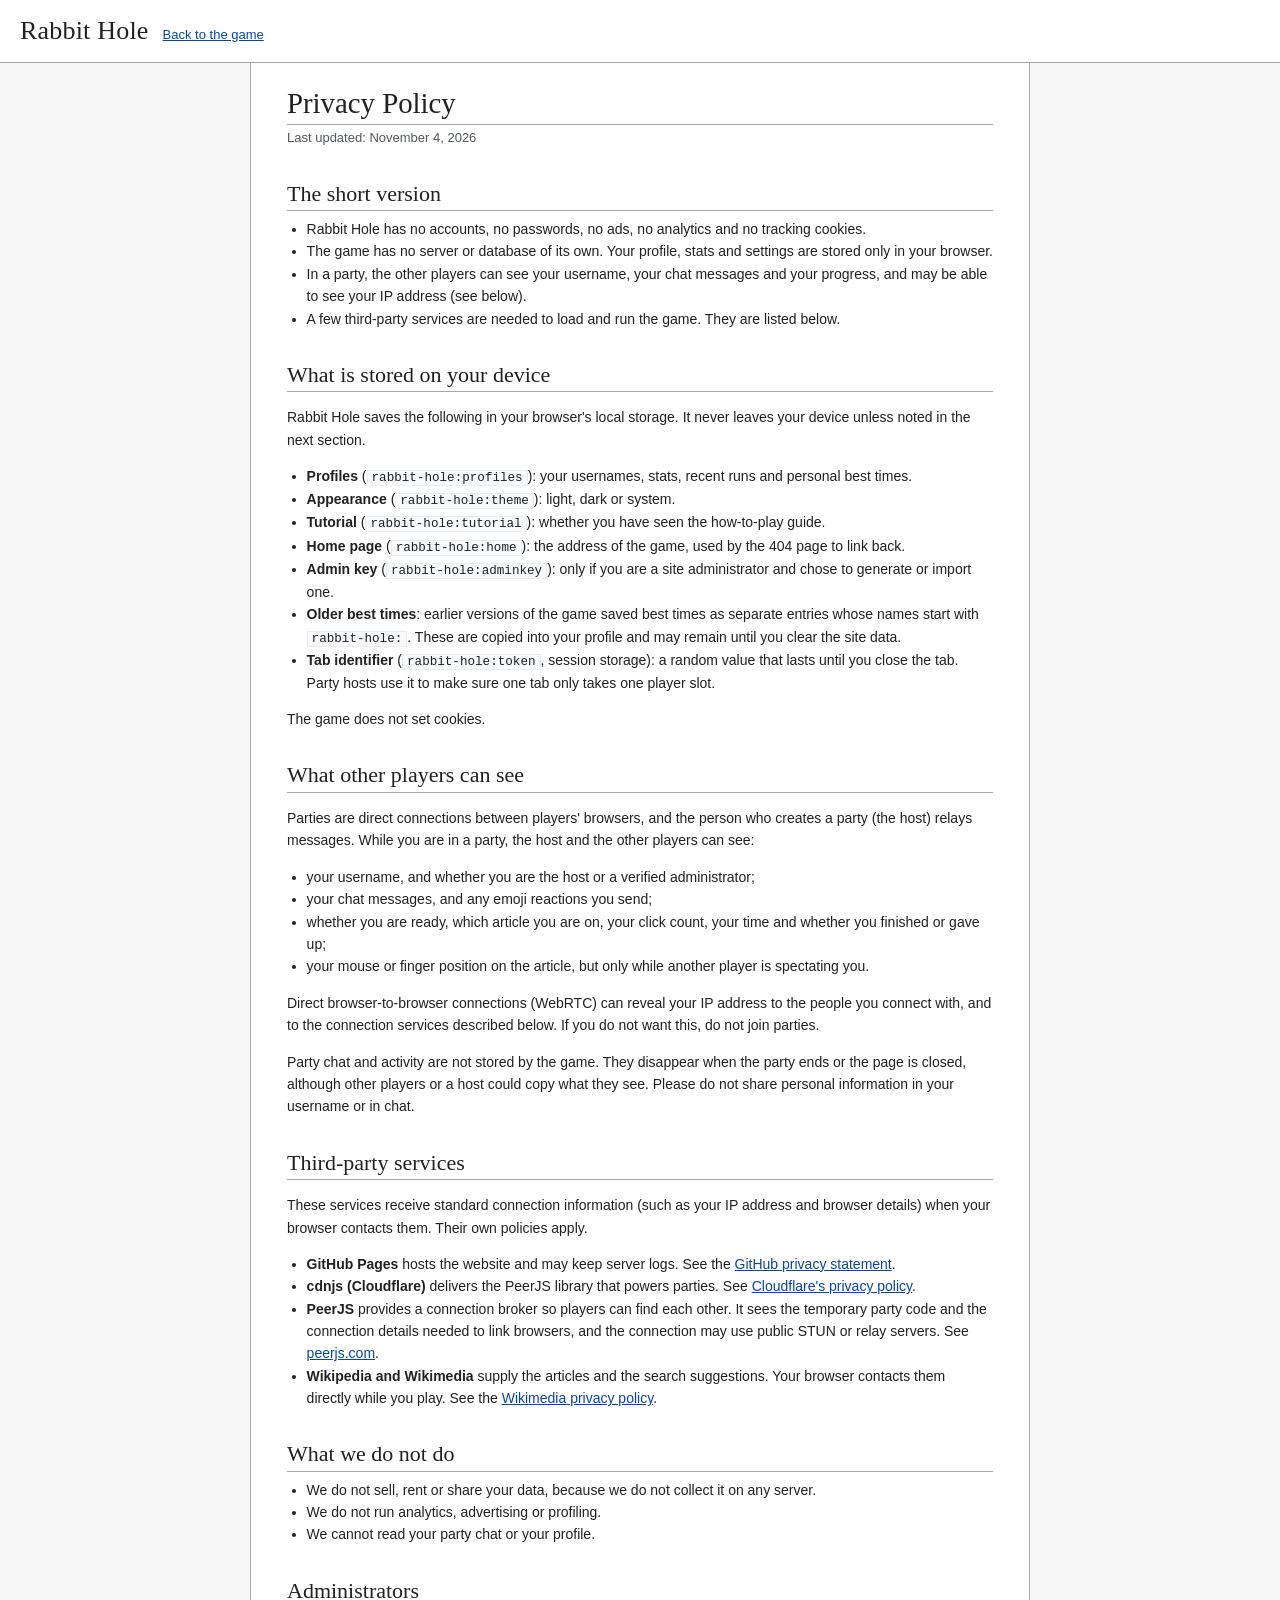
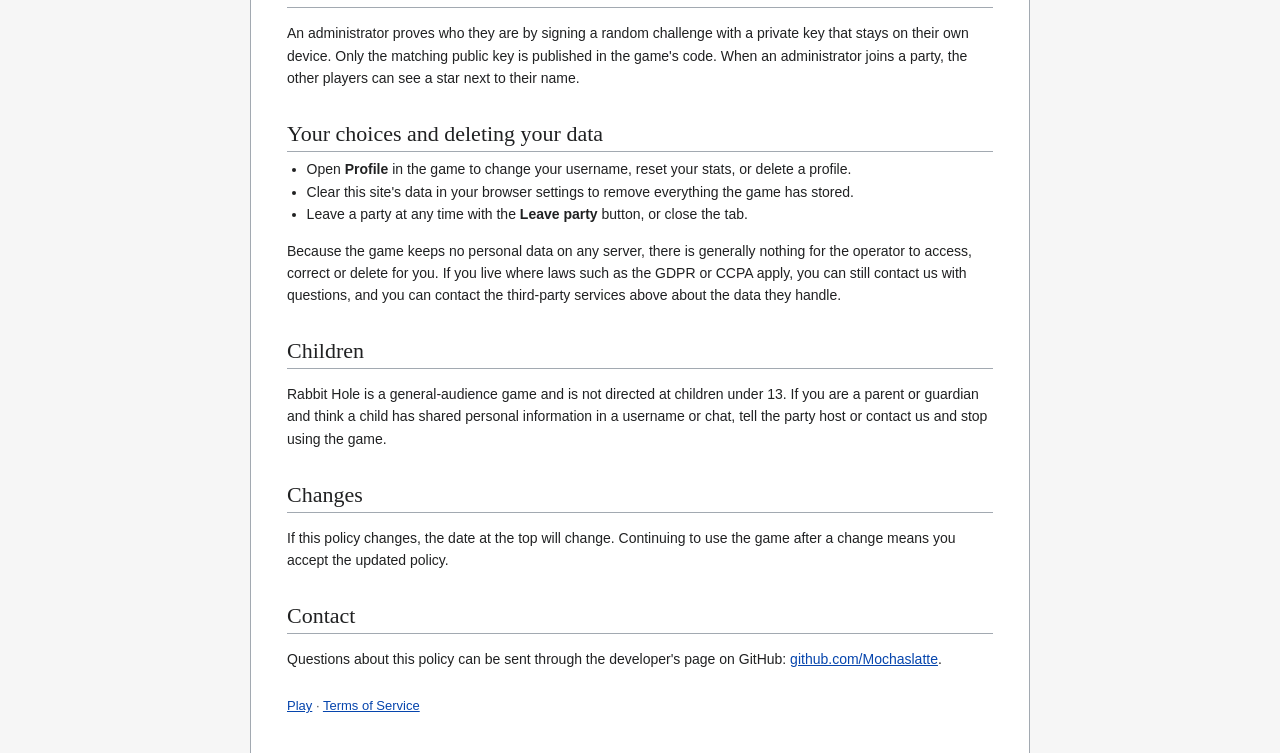
<file: privacy.html>
<!DOCTYPE html>
<html lang="en">
<head>
<meta charset="utf-8">
<meta name="viewport" content="width=device-width, initial-scale=1">
<title>Privacy Policy – Rabbit Hole</title>
<meta name="description" content="How Rabbit Hole handles your data.">
<link rel="icon" type="image/png" href="./assets/favicon.png">
<link rel="stylesheet" href="./css/style.css">
<link rel="stylesheet" href="./css/themes.css">
<script>(function(){var m="system";try{m=localStorage.getItem("rabbit-hole:theme")||"system";}catch(e){}var d=m==="dark"||(m!=="light"&&window.matchMedia&&window.matchMedia("(prefers-color-scheme: dark)").matches);document.documentElement.setAttribute("data-theme",d?"dark":"light");})();</script>
</head>
<body>
<div class="top"><a class="logo" href="./index.html">Rabbit Hole</a><a href="./index.html">Back to the game</a></div>
<main class="doc">
<h1 class="firstHeading">Privacy Policy</h1>
<p class="meta">Last updated: November 4, 2026</p>

<h2>The short version</h2>
<ul>
<li>Rabbit Hole has no accounts, no passwords, no ads, no analytics and no tracking cookies.</li>
<li>The game has no server or database of its own. Your profile, stats and settings are stored only in your browser.</li>
<li>In a party, the other players can see your username, your chat messages and your progress, and may be able to see your IP address (see below).</li>
<li>A few third-party services are needed to load and run the game. They are listed below.</li>
</ul>

<h2>What is stored on your device</h2>
<p>Rabbit Hole saves the following in your browser's local storage. It never leaves your device unless noted in the next section.</p>
<ul>
<li><b>Profiles</b> (<code>rabbit-hole:profiles</code>): your usernames, stats, recent runs and personal best times.</li>
<li><b>Appearance</b> (<code>rabbit-hole:theme</code>): light, dark or system.</li>
<li><b>Tutorial</b> (<code>rabbit-hole:tutorial</code>): whether you have seen the how-to-play guide.</li>
<li><b>Home page</b> (<code>rabbit-hole:home</code>): the address of the game, used by the 404 page to link back.</li>
<li><b>Admin key</b> (<code>rabbit-hole:adminkey</code>): only if you are a site administrator and chose to generate or import one.</li>
<li><b>Older best times</b>: earlier versions of the game saved best times as separate entries whose names start with <code>rabbit-hole:</code>. These are copied into your profile and may remain until you clear the site data.</li>
<li><b>Tab identifier</b> (<code>rabbit-hole:token</code>, session storage): a random value that lasts until you close the tab. Party hosts use it to make sure one tab only takes one player slot.</li>
</ul>
<p>The game does not set cookies.</p>

<h2>What other players can see</h2>
<p>Parties are direct connections between players' browsers, and the person who creates a party (the host) relays messages. While you are in a party, the host and the other players can see:</p>
<ul>
<li>your username, and whether you are the host or a verified administrator;</li>
<li>your chat messages, and any emoji reactions you send;</li>
<li>whether you are ready, which article you are on, your click count, your time and whether you finished or gave up;</li>
<li>your mouse or finger position on the article, but only while another player is spectating you.</li>
</ul>
<p>Direct browser-to-browser connections (WebRTC) can reveal your IP address to the people you connect with, and to the connection services described below. If you do not want this, do not join parties.</p>
<p>Party chat and activity are not stored by the game. They disappear when the party ends or the page is closed, although other players or a host could copy what they see. Please do not share personal information in your username or in chat.</p>

<h2>Third-party services</h2>
<p>These services receive standard connection information (such as your IP address and browser details) when your browser contacts them. Their own policies apply.</p>
<ul>
<li><b>GitHub Pages</b> hosts the website and may keep server logs. See the <a href="https://docs.github.com/en/site-policy/privacy-policies/github-general-privacy-statement" target="_blank" rel="noopener">GitHub privacy statement</a>.</li>
<li><b>cdnjs (Cloudflare)</b> delivers the PeerJS library that powers parties. See <a href="https://www.cloudflare.com/privacypolicy/" target="_blank" rel="noopener">Cloudflare's privacy policy</a>.</li>
<li><b>PeerJS</b> provides a connection broker so players can find each other. It sees the temporary party code and the connection details needed to link browsers, and the connection may use public STUN or relay servers. See <a href="https://peerjs.com/" target="_blank" rel="noopener">peerjs.com</a>.</li>
<li><b>Wikipedia and Wikimedia</b> supply the articles and the search suggestions. Your browser contacts them directly while you play. See the <a href="https://foundation.wikimedia.org/wiki/Policy:Privacy_policy" target="_blank" rel="noopener">Wikimedia privacy policy</a>.</li>
</ul>

<h2>What we do not do</h2>
<ul>
<li>We do not sell, rent or share your data, because we do not collect it on any server.</li>
<li>We do not run analytics, advertising or profiling.</li>
<li>We cannot read your party chat or your profile.</li>
</ul>

<h2>Administrators</h2>
<p>An administrator proves who they are by signing a random challenge with a private key that stays on their own device. Only the matching public key is published in the game's code. When an administrator joins a party, the other players can see a star next to their name.</p>

<h2>Your choices and deleting your data</h2>
<ul>
<li>Open <b>Profile</b> in the game to change your username, reset your stats, or delete a profile.</li>
<li>Clear this site's data in your browser settings to remove everything the game has stored.</li>
<li>Leave a party at any time with the <b>Leave party</b> button, or close the tab.</li>
</ul>
<p>Because the game keeps no personal data on any server, there is generally nothing for the operator to access, correct or delete for you. If you live where laws such as the GDPR or CCPA apply, you can still contact us with questions, and you can contact the third-party services above about the data they handle.</p>

<h2>Children</h2>
<p>Rabbit Hole is a general-audience game and is not directed at children under 13. If you are a parent or guardian and think a child has shared personal information in a username or chat, tell the party host or contact us and stop using the game.</p>

<h2>Changes</h2>
<p>If this policy changes, the date at the top will change. Continuing to use the game after a change means you accept the updated policy.</p>

<h2>Contact</h2>
<p>Questions about this policy can be sent through the developer's page on GitHub: <a href="https://github.com/Mochaslatte" target="_blank" rel="noopener">github.com/Mochaslatte</a>.</p>

<p class="legal-links"><a href="./index.html">Play</a> · <a href="./terms.html">Terms of Service</a></p>
</main>
</body>
</html>
</file>
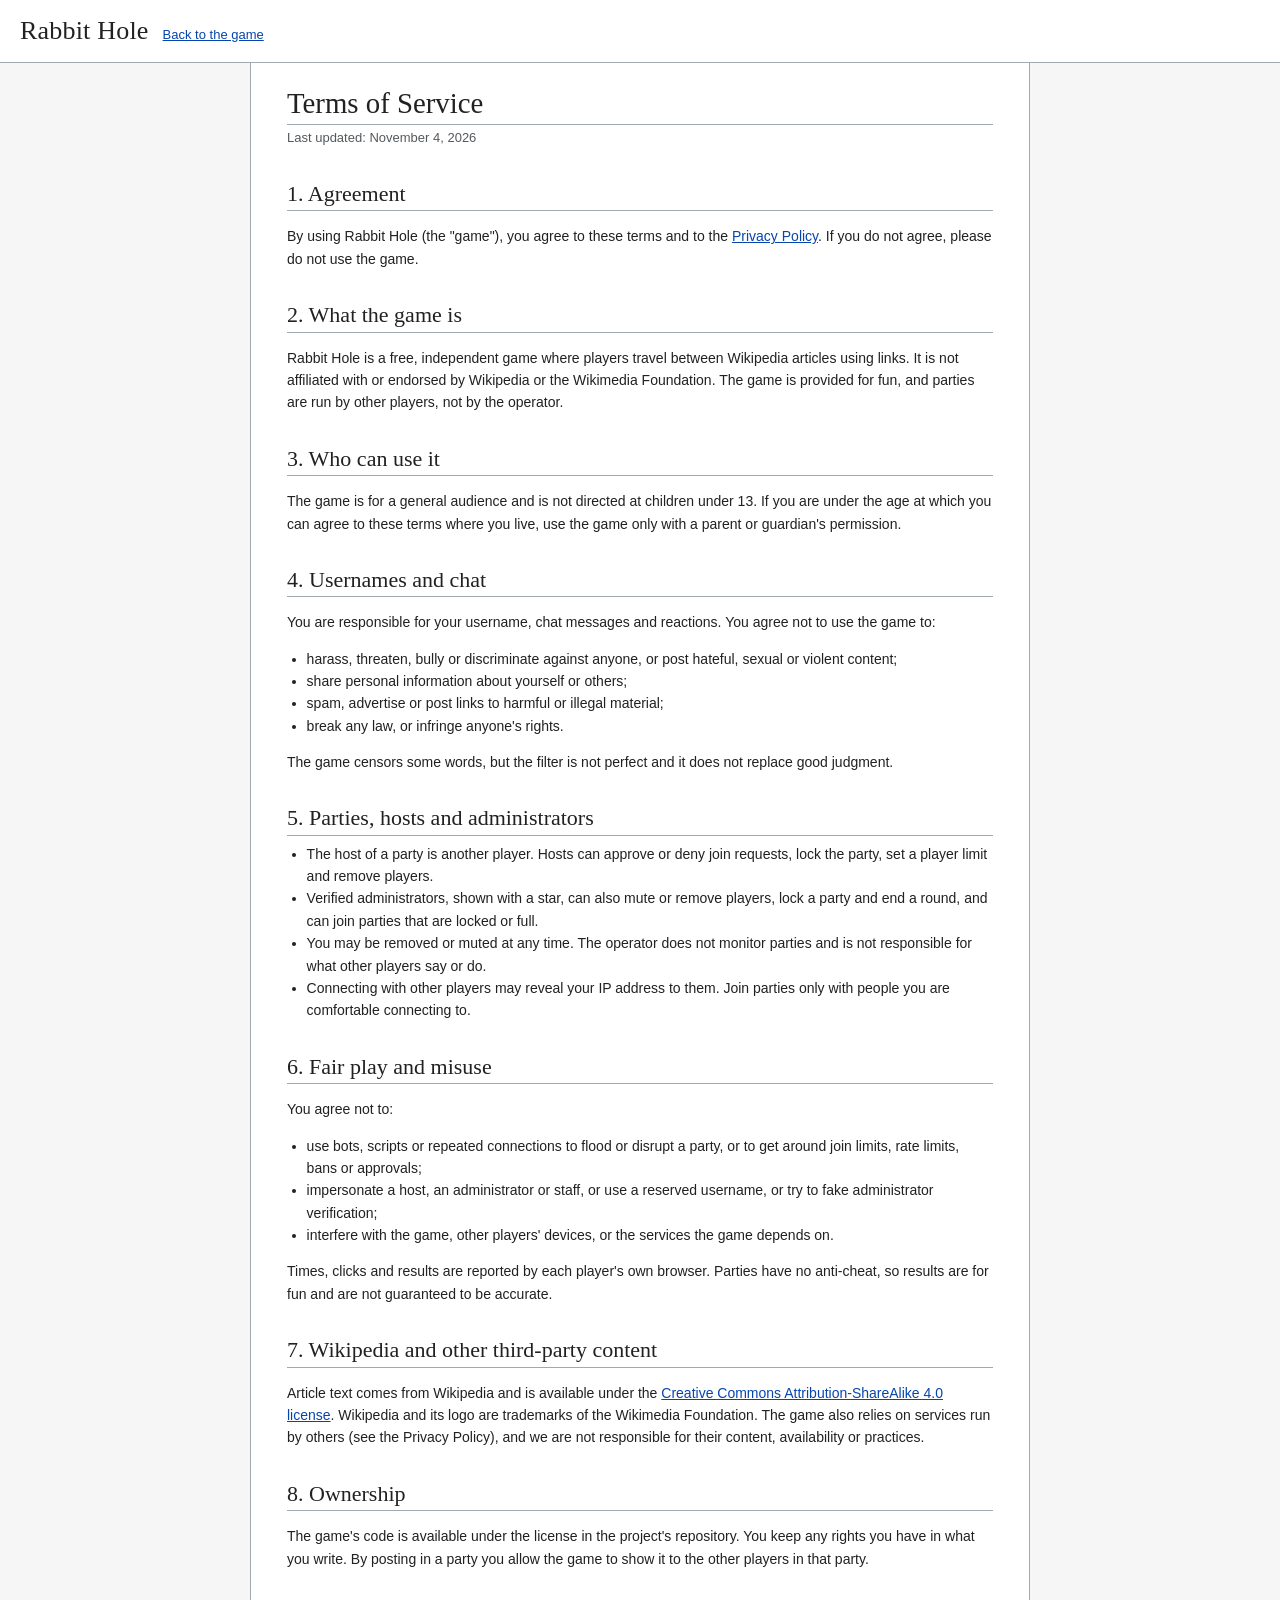
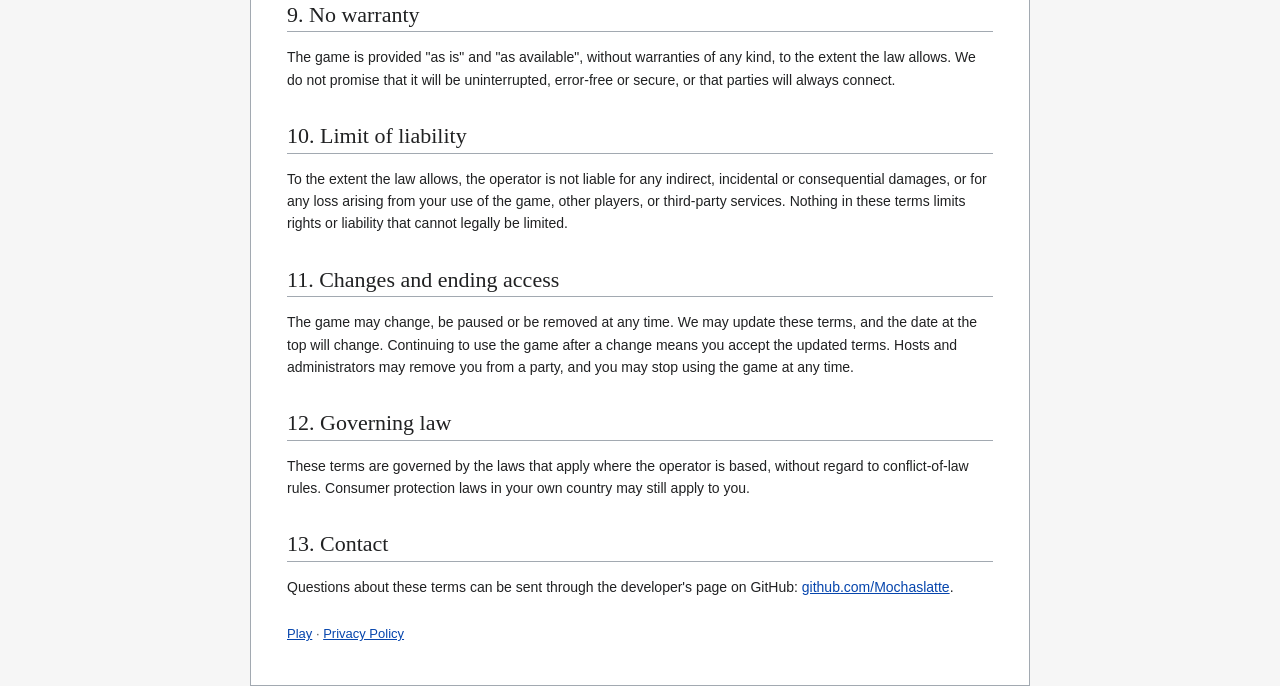
<file: terms.html>
<!DOCTYPE html>
<html lang="en">
<head>
<meta charset="utf-8">
<meta name="viewport" content="width=device-width, initial-scale=1">
<title>Terms of Service – Rabbit Hole</title>
<meta name="description" content="The rules for playing Rabbit Hole.">
<link rel="icon" type="image/png" href="./assets/favicon.png">
<link rel="stylesheet" href="./css/style.css">
<link rel="stylesheet" href="./css/themes.css">
<script>(function(){var m="system";try{m=localStorage.getItem("rabbit-hole:theme")||"system";}catch(e){}var d=m==="dark"||(m!=="light"&&window.matchMedia&&window.matchMedia("(prefers-color-scheme: dark)").matches);document.documentElement.setAttribute("data-theme",d?"dark":"light");})();</script>
</head>
<body>
<div class="top"><a class="logo" href="./index.html">Rabbit Hole</a><a href="./index.html">Back to the game</a></div>
<main class="doc">
<h1 class="firstHeading">Terms of Service</h1>
<p class="meta">Last updated: November 4, 2026</p>

<h2>1. Agreement</h2>
<p>By using Rabbit Hole (the "game"), you agree to these terms and to the <a href="./privacy.html">Privacy Policy</a>. If you do not agree, please do not use the game.</p>

<h2>2. What the game is</h2>
<p>Rabbit Hole is a free, independent game where players travel between Wikipedia articles using links. It is not affiliated with or endorsed by Wikipedia or the Wikimedia Foundation. The game is provided for fun, and parties are run by other players, not by the operator.</p>

<h2>3. Who can use it</h2>
<p>The game is for a general audience and is not directed at children under 13. If you are under the age at which you can agree to these terms where you live, use the game only with a parent or guardian's permission.</p>

<h2>4. Usernames and chat</h2>
<p>You are responsible for your username, chat messages and reactions. You agree not to use the game to:</p>
<ul>
<li>harass, threaten, bully or discriminate against anyone, or post hateful, sexual or violent content;</li>
<li>share personal information about yourself or others;</li>
<li>spam, advertise or post links to harmful or illegal material;</li>
<li>break any law, or infringe anyone's rights.</li>
</ul>
<p>The game censors some words, but the filter is not perfect and it does not replace good judgment.</p>

<h2>5. Parties, hosts and administrators</h2>
<ul>
<li>The host of a party is another player. Hosts can approve or deny join requests, lock the party, set a player limit and remove players.</li>
<li>Verified administrators, shown with a star, can also mute or remove players, lock a party and end a round, and can join parties that are locked or full.</li>
<li>You may be removed or muted at any time. The operator does not monitor parties and is not responsible for what other players say or do.</li>
<li>Connecting with other players may reveal your IP address to them. Join parties only with people you are comfortable connecting to.</li>
</ul>

<h2>6. Fair play and misuse</h2>
<p>You agree not to:</p>
<ul>
<li>use bots, scripts or repeated connections to flood or disrupt a party, or to get around join limits, rate limits, bans or approvals;</li>
<li>impersonate a host, an administrator or staff, or use a reserved username, or try to fake administrator verification;</li>
<li>interfere with the game, other players' devices, or the services the game depends on.</li>
</ul>
<p>Times, clicks and results are reported by each player's own browser. Parties have no anti-cheat, so results are for fun and are not guaranteed to be accurate.</p>

<h2>7. Wikipedia and other third-party content</h2>
<p>Article text comes from Wikipedia and is available under the <a href="https://creativecommons.org/licenses/by-sa/4.0/" target="_blank" rel="noopener">Creative Commons Attribution-ShareAlike 4.0 license</a>. Wikipedia and its logo are trademarks of the Wikimedia Foundation. The game also relies on services run by others (see the Privacy Policy), and we are not responsible for their content, availability or practices.</p>

<h2>8. Ownership</h2>
<p>The game's code is available under the license in the project's repository. You keep any rights you have in what you write. By posting in a party you allow the game to show it to the other players in that party.</p>

<h2>9. No warranty</h2>
<p>The game is provided "as is" and "as available", without warranties of any kind, to the extent the law allows. We do not promise that it will be uninterrupted, error-free or secure, or that parties will always connect.</p>

<h2>10. Limit of liability</h2>
<p>To the extent the law allows, the operator is not liable for any indirect, incidental or consequential damages, or for any loss arising from your use of the game, other players, or third-party services. Nothing in these terms limits rights or liability that cannot legally be limited.</p>

<h2>11. Changes and ending access</h2>
<p>The game may change, be paused or be removed at any time. We may update these terms, and the date at the top will change. Continuing to use the game after a change means you accept the updated terms. Hosts and administrators may remove you from a party, and you may stop using the game at any time.</p>

<h2>12. Governing law</h2>
<p>These terms are governed by the laws that apply where the operator is based, without regard to conflict-of-law rules. Consumer protection laws in your own country may still apply to you.</p>

<h2>13. Contact</h2>
<p>Questions about these terms can be sent through the developer's page on GitHub: <a href="https://github.com/Mochaslatte" target="_blank" rel="noopener">github.com/Mochaslatte</a>.</p>

<p class="legal-links"><a href="./index.html">Play</a> · <a href="./privacy.html">Privacy Policy</a></p>
</main>
</body>
</html>
</file>
<file: css/style.css>
:root{
  --bg:#f6f6f6; --paper:#fff; --text:#202122; --muted:#54595d; --border:#a2a9b1; --soft:#eaecf0;
  --link:#0645ad; --new:#ba0000; --box:#f8f9fa; --blue:#36c; --green:#14866d;
  --sans:-apple-system,BlinkMacSystemFont,"Segoe UI",Roboto,Lato,Helvetica,Arial,sans-serif;
  --serif:"Linux Libertine","Georgia","Times",serif;
}
*{box-sizing:border-box}
html,body{margin:0}
body{background:var(--bg);color:var(--text);font-family:var(--sans);font-size:14px;line-height:1.6}
a{color:var(--link)}
button,input{font:inherit}
:focus-visible{outline:2px solid var(--blue);outline-offset:1px}
.hidden{display:none!important}

.top{background:var(--paper);border-bottom:1px solid var(--border);padding:10px 20px;display:flex;align-items:baseline;gap:14px}
.logo{font-family:var(--serif);font-size:26px;letter-spacing:.2px}
.logo small{font-family:var(--sans);font-size:12px;color:var(--muted);margin-left:8px}

.page{max-width:1180px;margin:0 auto;display:grid;grid-template-columns:210px 1fr;gap:0;align-items:start}
.side{padding:18px 14px 20px 18px;position:sticky;top:var(--barh,0px);max-height:calc(100vh - var(--barh,0px));overflow:auto}
.side h3{font-size:12px;font-weight:700;color:var(--muted);margin:0 0 6px;padding-bottom:3px;border-bottom:1px solid var(--soft)}
.side .panel{margin-bottom:20px;font-size:13px}
.side .panel p{margin:0 0 6px}
.log{list-style:none;margin:0;padding:0}
.log li{display:flex;gap:6px;justify-content:space-between;padding:3px 0;border-bottom:1px dotted var(--soft);font-size:13px;line-height:1.35}
.log li .n{color:var(--muted);flex:0 0 22px}
.log li .t{flex:1;min-width:0;overflow-wrap:anywhere}
.log li .ms{color:var(--muted);font-variant-numeric:tabular-nums;flex:0 0 auto;font-size:12px}
.log li.cur{font-weight:700}
.log li.goal-hit .t{color:var(--green)}
main{background:var(--paper);border:1px solid var(--border);border-top:0;min-height:calc(100vh - 50px);padding:22px clamp(16px,3vw,36px) 40px;margin-top:0;min-width:0}

.gbar{position:sticky;top:0;z-index:5;background:var(--box);border-bottom:1px solid var(--border);display:flex;align-items:center;gap:22px;padding:8px 20px;flex-wrap:wrap}
.gbar .big{font-family:var(--serif);font-size:30px;line-height:1;font-variant-numeric:tabular-nums;min-width:128px}
.gbar .k{font-size:12px;color:var(--muted);line-height:1.2}
.gbar .k b{display:block;font-size:20px;color:var(--text);font-family:var(--serif);font-weight:400}
.gbar .goal{margin-left:auto;font-size:12px;color:var(--muted);line-height:1.3;text-align:right}
.gbar .goal b{display:block;font-size:16px;color:var(--text)}
.btn{background:#f8f9fa;border:1px solid var(--border);color:var(--blue);padding:6px 14px;border-radius:2px;cursor:pointer;font-weight:700}
.btn:hover{background:#fff;border-color:var(--blue)}
.btn.primary{background:var(--blue);border-color:var(--blue);color:#fff}
.btn.primary:hover{background:#447ff5;border-color:#447ff5}
.btn.danger{color:var(--new)}

.firstHeading,main h1.title{font-family:var(--serif);font-weight:400;font-size:clamp(26px,5vw,28.8px);line-height:1.3;margin:0 0 .25em;border-bottom:1px solid var(--border);padding-bottom:2px}
.content{font-size:14px;line-height:1.6;overflow-wrap:anywhere}
.content h2{font-family:var(--serif);font-weight:400;font-size:21px;margin:1em 0 .25em;border-bottom:1px solid var(--border);padding-bottom:2px;line-height:1.3}
.content h3{font-size:16px;margin:.9em 0 .2em;font-weight:700}
.content p{margin:.5em 0 .5em}
.content ul,.content ol{margin:.3em 0 0 1.6em;padding:0}
.content a.go{color:var(--link);text-decoration:none;cursor:pointer}
.content a.go:hover{text-decoration:underline}
.content a.dead{color:inherit;text-decoration:none;pointer-events:none}
.content img{max-width:100%;height:auto;vertical-align:middle}
.content table{border-collapse:collapse}
.content .infobox{float:right;clear:right;width:22em;max-width:100%;margin:.4em 0 .8em 1.4em;background:var(--box);border:1px solid var(--border);padding:3px;font-size:88%;line-height:1.5}
.content .infobox th,.content .infobox td{padding:3px 6px;vertical-align:top;text-align:left}
.content .infobox caption,.content .infobox .infobox-above{font-weight:700;text-align:center;font-size:125%;padding:4px}
.content .thumb,.content figure[typeof~="mw:File/Thumb"],.content figure{float:right;clear:right;margin:.4em 0 .8em 1.4em;max-width:222px;border:1px solid var(--border);background:var(--box);padding:3px;font-size:88%;line-height:1.4}
.content .tleft{float:left;clear:left;margin:.4em 1.4em .8em 0}
.content .wikitable{display:block;overflow-x:auto;max-width:100%;border:1px solid var(--border);background:var(--box);font-size:92%}
.content .wikitable th,.content .wikitable td{border:1px solid var(--border);padding:3px 6px}
.content .wikitable th{background:var(--soft)}
.content::after{content:"";display:block;clear:both}
.loading{position:absolute;inset:0;background:rgba(255,255,255,.8);display:flex;justify-content:center;padding-top:120px;font-family:var(--serif);font-size:20px;color:var(--muted);z-index:2}
.artwrap{position:relative}

.setup .lead{font-size:15px;max-width:62ch}
.setup .form{background:var(--box);border:1px solid var(--border);padding:16px;margin:16px 0;max-width:620px}
.setup label{display:block;font-weight:700;margin:0 0 4px}
.setup .field{position:relative;margin-bottom:14px}
.setup input[type=text]{width:100%;padding:8px 10px;border:1px solid var(--border);border-radius:2px;font-size:16px;background:#fff}
.sug{position:absolute;left:0;right:0;top:100%;background:#fff;border:1px solid var(--border);border-top:0;z-index:4;max-height:260px;overflow:auto;box-shadow:0 4px 8px rgba(0,0,0,.12)}
.sug button{display:block;width:100%;text-align:left;background:none;border:0;padding:7px 10px;cursor:pointer;color:var(--link)}
.sug button:hover,.sug button.on{background:#eaf3ff}
.err{color:var(--new);margin:0 0 10px;min-height:1.2em}
.row{display:flex;gap:10px;flex-wrap:wrap;align-items:center}
.best{color:var(--muted);margin-top:10px}
.tips{font-size:13px;color:var(--muted);max-width:62ch}

.win{position:fixed;inset:0;background:rgba(32,33,34,.6);display:flex;align-items:center;justify-content:center;padding:16px;z-index:20}
.card{background:#fff;border:1px solid var(--border);max-width:520px;width:100%;max-height:92vh;overflow:auto;padding:20px 22px}
.card h2{font-family:var(--serif);font-weight:400;font-size:28px;margin:0 0 8px;border-bottom:1px solid var(--border)}
.card .big{font-family:var(--serif);font-size:54px;line-height:1.1;font-variant-numeric:tabular-nums}
.pb{display:inline-block;background:#d5fdf4;border:1px solid #2c9;color:#096;padding:1px 8px;font-size:12px;font-weight:700;margin-left:8px;vertical-align:middle}

@media(max-width:760px){
  .page{grid-template-columns:1fr}
  .side{position:static;max-height:none;padding:10px 14px 0}
  .side .panel.hint{display:none}
  .log{max-height:130px;overflow:auto}
  .gbar{gap:14px;padding:6px 12px}
  .gbar .big{font-size:24px;min-width:106px}
  .gbar .goal{margin-left:0;text-align:left;flex-basis:100%;order:9}
  .content .infobox,.content .thumb,.content figure{float:none;margin:10px auto;max-width:100%;width:auto}
  main{border-left:0;border-right:0}
}

.site-credits{margin-top:28px;padding-top:12px;border-top:1px solid var(--soft);font-size:12px;color:var(--muted)}
.site-credits summary{cursor:pointer;font-weight:600}
.site-credits p{margin:8px 0}

.btn.small{padding:3px 10px;font-size:12px}
.btn:disabled{opacity:.5;cursor:default}
.grow{flex:1}
.top .btn.small{margin-left:12px}
.setup select,.gbar select{font:inherit;color:var(--text);background:var(--paper);border:1px solid var(--border);border-radius:4px;padding:4px 8px}
.chip{font-size:11px;border:1px solid var(--border);background:var(--box);padding:0 7px;margin-left:10px;vertical-align:middle;font-weight:700;color:var(--muted);font-family:var(--sans);letter-spacing:0}
.hostctl{margin:12px 0 0;padding:8px 10px;border:1px solid var(--soft);background:var(--box)}
.chk{display:flex;gap:8px;align-items:center;font-weight:400;margin:4px 0}
.log li .badge{color:var(--muted);font-size:12px;flex:0 0 auto}
.log li .btn.small{flex:0 0 auto;align-self:center}
.chatlog{list-style:none;margin:0 0 6px;padding:4px 6px;max-height:210px;min-height:64px;overflow:auto;border:1px solid var(--soft);background:var(--box);font-size:12.5px;line-height:1.4;overflow-wrap:anywhere}
.chatlog li{padding:1px 0}
.chatlog .cn{font-weight:700}
.chatlog li.sys{color:var(--muted);font-style:italic}
.chatrow{display:flex;gap:4px}
.chatrow input{flex:1;min-width:0;padding:4px 6px;border:1px solid var(--border);border-radius:2px;background:var(--paper);color:var(--text);font:inherit;font-size:13px}
.chatnote{font-size:11px;color:var(--muted);margin:4px 0 0}
.cursor{position:absolute;pointer-events:none;z-index:3;transition:left .09s linear,top .09s linear}
.cursor i{display:block;width:0;height:0;border-left:6px solid transparent;border-right:6px solid transparent;border-bottom:17px solid #e0245e;transform:rotate(-28deg);transform-origin:50% 100%}
.cursor span{position:absolute;left:12px;top:16px;background:#e0245e;color:#fff;font-size:11px;line-height:1.5;padding:0 6px;white-space:nowrap;border-radius:2px}
.tutwin{z-index:30}
.tutcard{max-width:480px}
.tutstep{font-size:12px;color:var(--muted);margin-bottom:4px}
.tutcard p{margin:0 0 10px;line-height:1.5}
.dots{display:flex;gap:6px;margin:16px 0}
.dots i{width:8px;height:8px;border-radius:50%;background:var(--soft);display:block}
.dots i.on{background:var(--blue)}
.demo{border:1px solid var(--border);background:var(--box);padding:10px 12px;margin:12px 0}
.demo .l{color:var(--link);text-decoration:underline}
.demo.mono{font-family:var(--serif);font-size:20px;font-variant-numeric:tabular-nums}
@media(max-width:760px){.top .btn.small{margin-left:0}.chatlog{max-height:140px}}

.prof{max-width:520px}
.prof .sub{font-size:14px;margin:16px 0 4px}
.who{margin:0 0 10px}
.stats{display:grid;grid-template-columns:repeat(3,1fr);gap:8px}
.stat{border:1px solid var(--soft);background:var(--box);padding:6px 8px;min-width:0}
.stat b{display:block;font-family:var(--serif);font-size:20px;font-weight:400}
.stat span{display:block;font-size:12px;color:var(--muted)}
.stat small{display:block;font-size:11px;color:var(--muted);overflow-wrap:anywhere}
.prof input[type=text]{padding:6px 8px;border:1px solid var(--border);border-radius:2px;background:var(--paper);color:var(--text);font:inherit}
.chatlog .cn.admin{color:#e0245e}
@media(max-width:560px){.stats{grid-template-columns:repeat(2,1fr)}}

.top a.logo{color:var(--text);text-decoration:none}
.top a:not(.logo){font-size:13px}
.doc{max-width:780px;margin:0 auto;background:var(--paper);border:1px solid var(--border);border-top:0;padding:22px clamp(16px,4vw,36px) 40px;min-height:calc(100vh - 50px)}
.doc h2{font-family:var(--serif);font-weight:400;font-size:22px;margin:1.4em 0 .3em;border-bottom:1px solid var(--border);padding-bottom:2px;line-height:1.3}
.doc p,.doc li{line-height:1.6}
.doc ul{margin:.3em 0 .6em 1.4em;padding:0}
.doc code{background:var(--box);border:1px solid var(--soft);padding:0 4px;font-size:90%;overflow-wrap:anywhere}
.doc .meta{color:var(--muted);font-size:13px;margin-top:-4px}
.legal-links{margin:26px 0 0;font-size:13px;color:var(--muted)}
.site-credits .legal-links{margin:12px 0 0}

.chat-toggle{display:flex;align-items:center;gap:8px;width:100%;background:none;border:0;padding:0;margin:0;font:inherit;font-weight:700;color:inherit;text-align:left;cursor:pointer}
.chat-toggle::after{content:"\25BE";margin-left:auto;color:var(--muted)}
.chat.collapsed .chat-toggle::after{content:"\25B8"}
.chat.collapsed #chatBody{display:none}
.unread{background:#e0245e;color:#fff;font-size:11px;line-height:1;padding:3px 6px;border-radius:999px;font-weight:700}
.chat-jump{display:none}

.reacts{display:flex;gap:4px;flex-wrap:wrap}
.react-btn{background:var(--paper);border:1px solid var(--border);border-radius:999px;font-size:20px;line-height:1;padding:4px 9px;min-width:40px;min-height:36px;cursor:pointer}
.react-btn:hover{background:var(--box);border-color:var(--blue)}
#reactLayer{position:fixed;inset:0;pointer-events:none;overflow:hidden;z-index:25}
.react{position:absolute;bottom:12%;display:flex;flex-direction:column;align-items:center;font-size:38px;line-height:1;text-shadow:0 2px 6px rgba(0,0,0,.25);animation:floatUp 2.4s ease-out forwards}
.react small{font-size:11px;line-height:1.5;background:rgba(0,0,0,.7);color:#fff;padding:0 7px;border-radius:9px;margin-top:2px;max-width:120px;overflow:hidden;text-overflow:ellipsis;white-space:nowrap}
@keyframes floatUp{0%{transform:translateY(0) scale(.6);opacity:0}12%{transform:translateY(-20px) scale(1.1);opacity:1}100%{transform:translateY(-55vh) scale(1);opacity:0}}
@keyframes fadeOnly{0%,70%{opacity:1}100%{opacity:0}}
@media(prefers-reduced-motion:reduce){.react{animation:fadeOnly 2.4s linear forwards}.cursor{transition:none}}

@media(max-width:760px){
  body{font-size:15px}
  .top{flex-wrap:wrap;gap:6px 10px;padding:8px 12px;align-items:center}
  .top .logo small{display:none}
  .top .btn.small{margin-left:0}
  .theme-control{order:5}
  .page{grid-template-columns:minmax(0,1fr)}
  main{order:1;border-left:0;border-right:0;padding:16px 14px 28px;min-height:0}
  .side{order:2;padding:12px 14px calc(76px + env(safe-area-inset-bottom,0px))}
  body:not(.ingame) #logPanel{display:none}
  .side .panel{margin-bottom:14px}
  .firstHeading,.content h1.title{font-size:28px;line-height:1.2}
  .lead{font-size:15px}
  .gbar{gap:6px 14px;padding:6px 12px}
  .gbar .big{font-size:26px;min-width:0}
  .gbar .k b{font-size:17px}
  .gbar .goal{margin-left:0;text-align:left;flex:1 1 100%;order:9}
  .gbar .goal b{display:inline;margin-left:6px;font-size:15px}
  .gbar .btn{margin-left:auto}
  .gbar select{max-width:150px}
  .content{font-size:15px;line-height:1.65}
  .content .infobox,.content .thumb,.content figure,.content .tleft{float:none;clear:both;width:100%;max-width:100%;margin:.6em 0}
  .content table:not(.infobox){display:block;overflow-x:auto;max-width:100%}
  .content pre{overflow-x:auto;max-width:100%}
  .row{gap:8px}
  .row .btn{flex:1 1 auto}
  .card{padding:16px 16px 18px;max-height:calc(100vh - 20px);max-height:calc(100dvh - 20px)}
  .card h2{font-size:24px}
  .card .big{font-size:44px}
  .win{padding:10px;padding-bottom:calc(10px + env(safe-area-inset-bottom,0px))}
  .card .row .btn{flex:1 1 140px}
  .stats{grid-template-columns:repeat(2,1fr)}
  .chatlog{max-height:160px}
  .doc{border-left:0;border-right:0;min-height:0}
  .chat-jump{display:flex;align-items:center;gap:6px;position:fixed;right:14px;bottom:calc(14px + env(safe-area-inset-bottom,0px));z-index:12;background:var(--blue);color:#fff;border:0;border-radius:999px;padding:12px 18px;font-weight:700;font-size:15px;box-shadow:0 3px 10px rgba(0,0,0,.3);cursor:pointer}
  .chat-jump.hidden{display:none}
  .cursor span{font-size:10px}
}

@media(pointer:coarse){
  .btn{min-height:44px;padding:8px 16px}
  .btn.small{min-height:40px;padding:6px 12px;font-size:13px}
  .react-btn{min-height:44px;min-width:44px;font-size:22px}
  .sug button{padding:13px 12px}
  .chk{min-height:40px}
  .chk input{width:22px;height:22px}
  input[type=text],select,.chatrow input{font-size:16px;min-height:44px}
  .chat-toggle{min-height:36px}
  .log li{padding-top:5px;padding-bottom:5px}
  .content a.go{padding:2px 0}
}

@media(max-width:380px){
  .gbar .big{font-size:22px}
  .card .big{font-size:38px}
  .stats{grid-template-columns:1fr}
}
</file>
<file: css/themes.css>
.theme-control{margin-left:auto;display:flex;align-items:center;gap:7px;font-size:12px;color:var(--muted)}
.theme-control select{font:inherit;color:var(--text);background:var(--paper);border:1px solid var(--border);border-radius:4px;padding:5px 8px;cursor:pointer}
:root[data-theme="dark"]{
  color-scheme:dark;
  --bg:#15191f;--paper:#20262e;--text:#e8edf2;--muted:#b2bdc9;
  --border:#4b5867;--soft:#35404c;--link:#8bbcff;--new:#ff9292;
  --box:#29323c;--blue:#6199f7;--green:#65d8b6;
}
:root[data-theme="dark"] .btn{background:var(--box);color:var(--link)}
:root[data-theme="dark"] .btn:hover{background:#384654}
:root[data-theme="dark"] .btn.primary{background:#3169c9;color:#fff}
:root[data-theme="dark"] .btn.primary:hover{background:#4079dc}
:root[data-theme="dark"] .btn.danger{color:var(--new)}
:root[data-theme="dark"] .setup input[type=text],
:root[data-theme="dark"] .sug,
:root[data-theme="dark"] .card{background:var(--paper);color:var(--text)}
:root[data-theme="dark"] .sug button:hover,
:root[data-theme="dark"] .sug button.on{background:#354c66}
:root[data-theme="dark"] .loading{background:rgba(32,38,46,.88)}
:root[data-theme="dark"] .pb{background:#17483d;border-color:#36ba91;color:#a4f5d8}
:root[data-theme="dark"] .content [style*="background"]{background-color:var(--box)!important}
:root[data-theme="dark"] .content [style*="color"]{color:var(--text)!important}
@media(max-width:760px){.top{flex-wrap:wrap;gap:5px 10px}.theme-control{margin-left:0;width:100%;justify-content:flex-end}}
</file>
